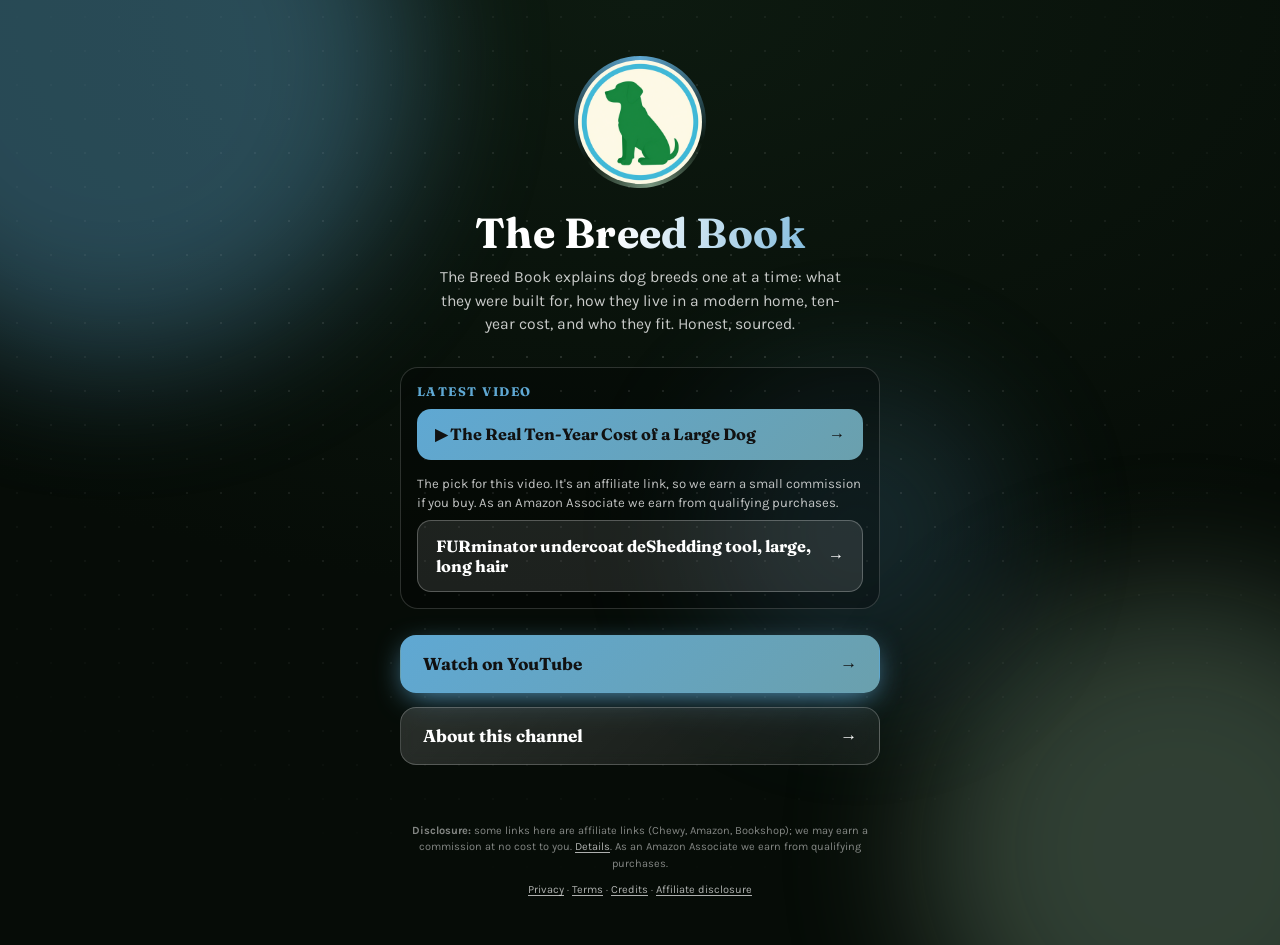
<file: index.html>
<!doctype html>
<html lang="en">
<head>
<meta charset="utf-8">
<meta name="viewport" content="width=device-width, initial-scale=1">
<title>The Breed Book · Links</title>
<meta name="description" content="The Breed Book explains dog breeds one at a time: what they were built for, how they live in a modern home, ten-year cost, and who they fit. Honest, sourced.">
<link rel="canonical" href="https://thebreedbook.visionmediachannels.com/">
<meta property="og:site_name" content="The Breed Book">
<meta property="og:type" content="website">
<meta property="og:title" content="The Breed Book">
<meta property="og:description" content="The Breed Book explains dog breeds one at a time: what they were built for, how they live in a modern home, ten-year cost, and who they fit. Honest, sourced.">
<meta property="og:url" content="https://thebreedbook.visionmediachannels.com/">
<meta property="og:image" content="https://thebreedbook.visionmediachannels.com/images/site-header.png">
<meta name="twitter:card" content="summary_large_image">
<link rel="icon" type="image/png" sizes="32x32" href="https://thebreedbook.visionmediachannels.com/favicon-32.png">
<link rel="preconnect" href="https://fonts.googleapis.com"><link rel="preconnect" href="https://fonts.gstatic.com" crossorigin>
<link rel="stylesheet" href="https://fonts.googleapis.com/css2?family=Fraunces:wght@400;700&amp;family=Karla:wght@400;700&amp;display=swap">
<style>
:root{--bg:#0d1a10;--bg2:#060c07;--glow:#5FA8D3;--glow2:#78967f;--head:'Fraunces',Georgia,serif;--body:'Karla',system-ui,sans-serif}
*{box-sizing:border-box}html{-webkit-text-size-adjust:100%}
body{margin:0;min-height:100vh;color:#fff;font:17px/1.5 var(--body);background:radial-gradient(120% 90% at 50% 0%,var(--bg) 0%,var(--bg2) 70%);overflow-x:hidden;position:relative}
.orb{position:fixed;border-radius:50%;filter:blur(70px);opacity:.38;pointer-events:none;z-index:0;will-change:transform}
.o1{width:46vmax;height:46vmax;background:var(--glow);top:-18vmax;left:-14vmax;animation:d1 22s ease-in-out infinite alternate}
.o2{width:40vmax;height:40vmax;background:var(--glow2);bottom:-16vmax;right:-12vmax;animation:d2 26s ease-in-out infinite alternate}
.o3{width:24vmax;height:24vmax;background:var(--glow);opacity:.18;top:42%;left:55%;animation:d3 30s ease-in-out infinite alternate}
@keyframes d1{to{transform:translate(18vmax,12vmax) scale(1.2)}}
@keyframes d2{to{transform:translate(-16vmax,-10vmax) scale(1.15)}}
@keyframes d3{to{transform:translate(-30vmax,8vmax) scale(.8)}}
.dots{position:fixed;inset:0;z-index:0;pointer-events:none;background-image:radial-gradient(rgba(255,255,255,.14) 1px,transparent 1.5px);background-size:34px 34px;mask-image:radial-gradient(70% 60% at 50% 40%,#000,transparent);animation:drift 40s linear infinite}
@keyframes drift{to{background-position:34px 68px}}
main{position:relative;z-index:1;max-width:520px;margin:0 auto;padding:56px 20px 28px;text-align:center}
.ring{width:132px;height:132px;margin:0 auto 22px;border-radius:50%;padding:4px;position:relative;
  background:conic-gradient(from 0deg,var(--glow),transparent 30%,var(--glow2),transparent 65%,var(--glow));animation:spin 7s linear infinite;
  opacity:0;animation:spin 7s linear infinite,pop .9s .1s cubic-bezier(.2,.9,.3,1.3) forwards}
.ring::after{content:"";position:absolute;inset:-14px;border-radius:50%;border:2px solid var(--glow);opacity:.0;animation:pulse 3.2s 1s ease-out infinite}
.ring img,.ring .ph{width:100%;height:100%;border-radius:50%;display:block;object-fit:cover;background:var(--bg2);animation:unspin 7s linear infinite}
.ring .ph{display:grid;place-items:center;font:700 44px var(--head)}
@keyframes spin{to{transform:rotate(360deg)}}@keyframes unspin{to{transform:rotate(-360deg)}}
@keyframes pulse{0%{transform:scale(.85);opacity:.55}100%{transform:scale(1.25);opacity:0}}
@keyframes pop{from{opacity:0;transform:scale(.6) rotate(0)}to{opacity:1}}
h1{font:700 clamp(30px,8vw,42px)/1.1 var(--head);margin:0 0 10px;letter-spacing:.01em;
  background:linear-gradient(100deg,#fff 20%,var(--glow) 45%,#fff 70%);background-size:220% 100%;-webkit-background-clip:text;background-clip:text;color:transparent;
  animation:shine 6s 1s ease-in-out infinite,up .8s .25s both}
@keyframes shine{0%,100%{background-position:100% 0}50%{background-position:0 0}}
.tag{margin:0 auto 30px;max-width:420px;color:rgba(255,255,255,.78);font-size:.98rem;animation:up .8s .4s both}
@keyframes up{from{opacity:0;transform:translateY(18px)}to{opacity:1;transform:none}}
.btns{display:grid;gap:14px}
.btn{position:relative;display:flex;align-items:center;justify-content:space-between;gap:12px;padding:17px 22px;border-radius:16px;color:#fff;text-decoration:none;
  font:700 1.08rem var(--head);background:linear-gradient(135deg,rgba(255,255,255,.14),rgba(255,255,255,.05));border:1px solid rgba(255,255,255,.22);
  backdrop-filter:blur(8px);-webkit-backdrop-filter:blur(8px);overflow:hidden;opacity:0;animation:up .7s calc(.55s + var(--i)*.12s) both;
  transition:transform .25s cubic-bezier(.2,.8,.3,1.2),border-color .25s,box-shadow .25s}
.btn:first-child{background:linear-gradient(135deg,var(--glow),color-mix(in srgb,var(--glow) 55%,var(--glow2)));border-color:transparent;color:#111;box-shadow:0 8px 30px -8px var(--glow)}
.btn::before{content:"";position:absolute;top:0;left:-70%;width:45%;height:100%;background:linear-gradient(100deg,transparent,rgba(255,255,255,.4),transparent);transform:skewX(-20deg);transition:left .7s}
.btn:hover,.btn:focus-visible{transform:translateY(-4px) scale(1.02);border-color:var(--glow);box-shadow:0 14px 34px -10px var(--glow);outline:none}
.btn:hover::before{left:130%}.btn i{font-style:normal;transition:transform .25s}.btn:hover i{transform:translateX(6px)}
.btn:active{transform:scale(.98)}
.btn:first-child::after{content:"";position:absolute;inset:0;border-radius:16px;box-shadow:0 0 0 0 var(--glow);animation:ping 2.6s 2s ease-out infinite}
@keyframes ping{0%{box-shadow:0 0 0 0 color-mix(in srgb,var(--glow) 60%,transparent)}70%,100%{box-shadow:0 0 0 16px transparent}}
.latest{margin:0 0 26px;padding:16px;border-radius:18px;background:rgba(0,0,0,.28);border:1px solid rgba(255,255,255,.16);text-align:left;animation:up .8s .5s both}
.kick{margin:0 0 10px;font:700 .78rem var(--head);letter-spacing:.12em;text-transform:uppercase;color:var(--glow)}
.lbtn{display:flex;align-items:center;justify-content:space-between;gap:12px;padding:15px 18px;border-radius:14px;text-decoration:none;font:700 1.02rem var(--head);
  color:#111;background:linear-gradient(135deg,var(--glow),color-mix(in srgb,var(--glow) 55%,var(--glow2)));transition:transform .25s}
.lbtn:hover,.lbtn:focus-visible{transform:translateY(-3px);outline:none}.lbtn i{font-style:normal}
.lbtn.prod{color:#fff;background:rgba(255,255,255,.1);border:1px solid rgba(255,255,255,.25)}
.pdisc{margin:14px 0 8px;font-size:.82rem;line-height:1.45;color:rgba(255,255,255,.75)}
footer{position:relative;z-index:1;max-width:520px;margin:0 auto;padding:30px 20px 36px;text-align:center;font-size:11px;line-height:1.5;color:rgba(255,255,255,.5);animation:up 1s 1.4s both}
footer p{margin:0 0 10px}footer a{color:rgba(255,255,255,.68);text-decoration:underline;text-underline-offset:2px}footer a:hover{color:#fff}
@media (prefers-reduced-motion:reduce){*,*::before,*::after{animation:none!important;transition:none!important}.btn,h1,.tag,.ring,footer{opacity:1!important}}
</style>
</head>
<body>
<div class="orb o1"></div><div class="orb o2"></div><div class="orb o3"></div><div class="dots"></div>
<main>
<div class="ring"><img src="/images/avatar.png" alt="The Breed Book logo" width="360" height="360"></div>
<h1>The Breed Book</h1>
<p class="tag">The Breed Book explains dog breeds one at a time: what they were built for, how they live in a modern home, ten-year cost, and who they fit. Honest, sourced.</p>
<section class="latest" aria-label="Latest video"><p class="kick">Latest video</p><a class="lbtn" href="https://www.youtube.com/watch?v=RizYmLaCqzc"><span>▶ The Real Ten-Year Cost of a Large Dog</span><i aria-hidden="true">→</i></a><p class="pdisc">The pick for this video. It's an affiliate link, so we earn a small commission if you buy. As an Amazon Associate we earn from qualifying purchases.</p><a class="lbtn prod" rel="sponsored noopener" href="https://www.amazon.com/dp/B07MZDTG76?tag=vm-breed-20"><span>FURminator undercoat deShedding tool, large, long hair</span><i aria-hidden="true">→</i></a></section>
<nav class="btns" aria-label="Links"><a class="btn" style="--i:0" href="https://www.youtube.com/@thebreedbook"><span>Watch on YouTube</span><i aria-hidden="true">→</i></a><a class="btn" style="--i:1" href="https://thebreedbook.visionmediachannels.com/about/"><span>About this channel</span><i aria-hidden="true">→</i></a></nav>
</main>
<footer>
<p><strong>Disclosure:</strong> some links here are affiliate links (Chewy, Amazon, Bookshop); we may earn a commission at no cost to you. <a href="https://thebreedbook.visionmediachannels.com/affiliate-disclosure/">Details</a>. As an Amazon Associate we earn from qualifying purchases.</p>
<p><a href="https://thebreedbook.visionmediachannels.com/privacy/">Privacy</a> · <a href="https://thebreedbook.visionmediachannels.com/terms/">Terms</a> · <a href="https://thebreedbook.visionmediachannels.com/credits/">Credits</a> · <a href="https://thebreedbook.visionmediachannels.com/affiliate-disclosure/">Affiliate disclosure</a></p>
</footer>
</body>
</html>
</file>
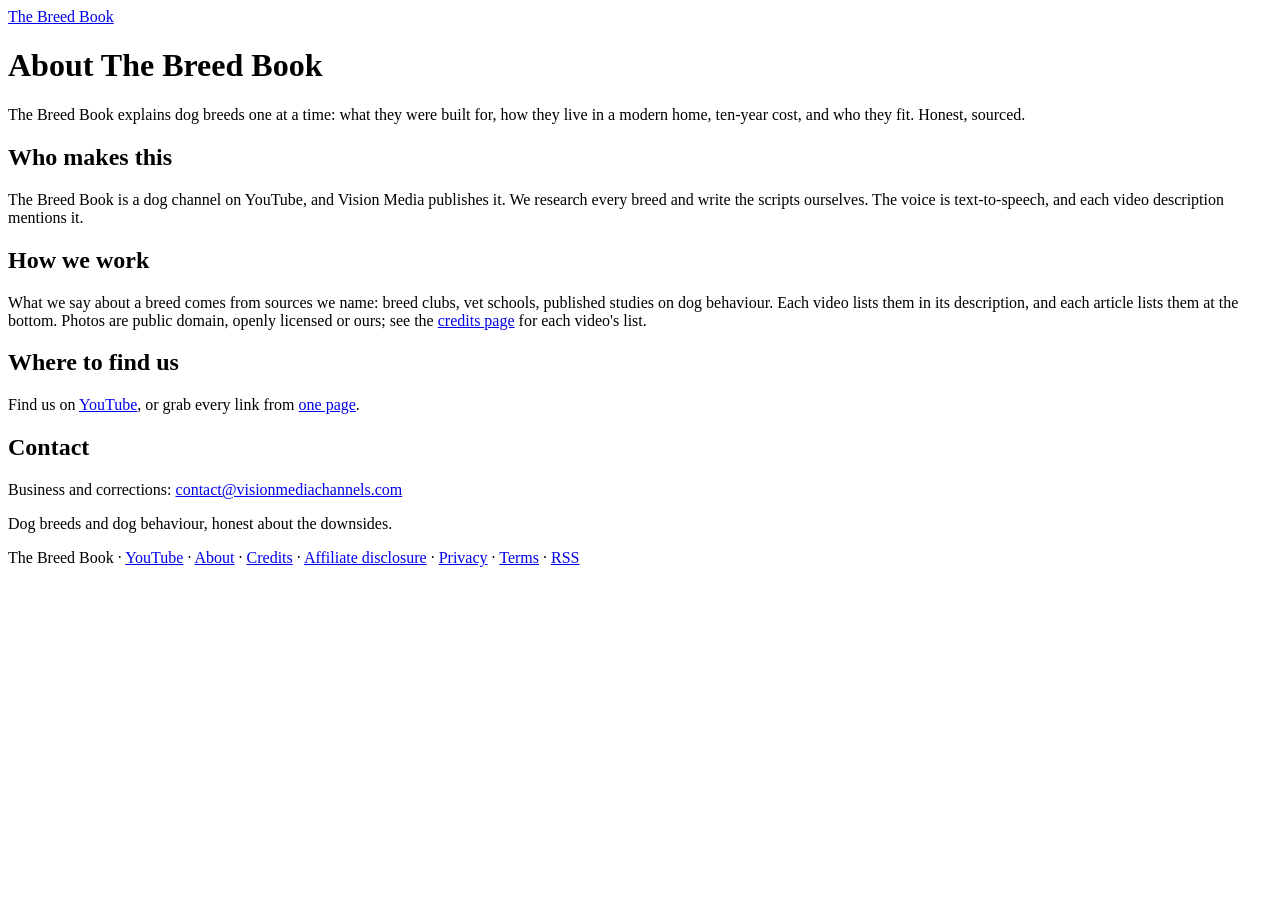
<file: about/index.html>
<!doctype html>
<html lang="en">
<head>
<meta charset="utf-8">
<meta name="viewport" content="width=device-width, initial-scale=1">
<title>About · The Breed Book</title>
<meta name="description" content="About The Breed Book: who makes it, how the videos are made, and how to reach us.">
<link rel="canonical" href="https://thebreedbook.visionmediachannels.com/about/">
<meta property="og:site_name" content="The Breed Book">
<meta property="og:type" content="website">
<meta property="og:title" content="About · The Breed Book">
<meta property="og:description" content="About The Breed Book: who makes it, how the videos are made, and how to reach us.">
<meta property="og:url" content="https://thebreedbook.visionmediachannels.com/about/">
<meta property="og:image" content="https://thebreedbook.visionmediachannels.com/images/site-header.png">
<meta name="twitter:card" content="summary_large_image">
<link rel="alternate" type="application/rss+xml" title="The Breed Book" href="https://thebreedbook.visionmediachannels.com/feed.xml">
<link rel="icon" type="image/png" sizes="32x32" href="https://thebreedbook.visionmediachannels.com/favicon-32.png">
<link rel="icon" type="image/png" sizes="512x512" href="https://thebreedbook.visionmediachannels.com/favicon-512.png">
<link rel="preconnect" href="https://fonts.googleapis.com">
<link rel="preconnect" href="https://fonts.gstatic.com" crossorigin>
<link rel="stylesheet" href="https://fonts.googleapis.com/css2?family=Fraunces:wght@400;700&amp;family=Karla:wght@400;700&amp;display=swap">
<link rel="stylesheet" href="https://thebreedbook.visionmediachannels.com/style.css">

</head>
<body>
<header class="site"><a href="https://thebreedbook.visionmediachannels.com/">The Breed Book</a></header>
<main>
<h1>About The Breed Book</h1><p class="lede">The Breed Book explains dog breeds one at a time: what they were built for, how they live in a modern home, ten-year cost, and who they fit. Honest, sourced.</p><h2>Who makes this</h2><p>The Breed Book is a dog channel on YouTube, and Vision Media publishes it. We research every breed and write the scripts ourselves. The voice is text-to-speech, and each video description mentions it.</p><h2>How we work</h2><p>What we say about a breed comes from sources we name: breed clubs, vet schools, published studies on dog behaviour. Each video lists them in its description, and each article lists them at the bottom. Photos are public domain, openly licensed or ours; see the <a href="https://thebreedbook.visionmediachannels.com/credits/">credits page</a> for each video's list.</p><h2>Where to find us</h2><p>Find us on <a href="https://www.youtube.com/@thebreedbook">YouTube</a>, or grab every link from <a href="https://thebreedbook.visionmediachannels.com/go/">one page</a>.</p><h2>Contact</h2><p>Business and corrections: <a href="mailto:contact@visionmediachannels.com">contact@visionmediachannels.com</a></p>
</main>
<footer><p>Dog breeds and dog behaviour, honest about the downsides.</p><p>The Breed Book · <a href="https://www.youtube.com/@thebreedbook">YouTube</a> · <a href="https://thebreedbook.visionmediachannels.com/about/">About</a> · <a href="https://thebreedbook.visionmediachannels.com/credits/">Credits</a> · <a href="https://thebreedbook.visionmediachannels.com/affiliate-disclosure/">Affiliate disclosure</a> · <a href="https://thebreedbook.visionmediachannels.com/privacy/">Privacy</a> · <a href="https://thebreedbook.visionmediachannels.com/terms/">Terms</a> · <a href="https://thebreedbook.visionmediachannels.com/feed.xml">RSS</a></p></footer>
</body>
</html>
</file>
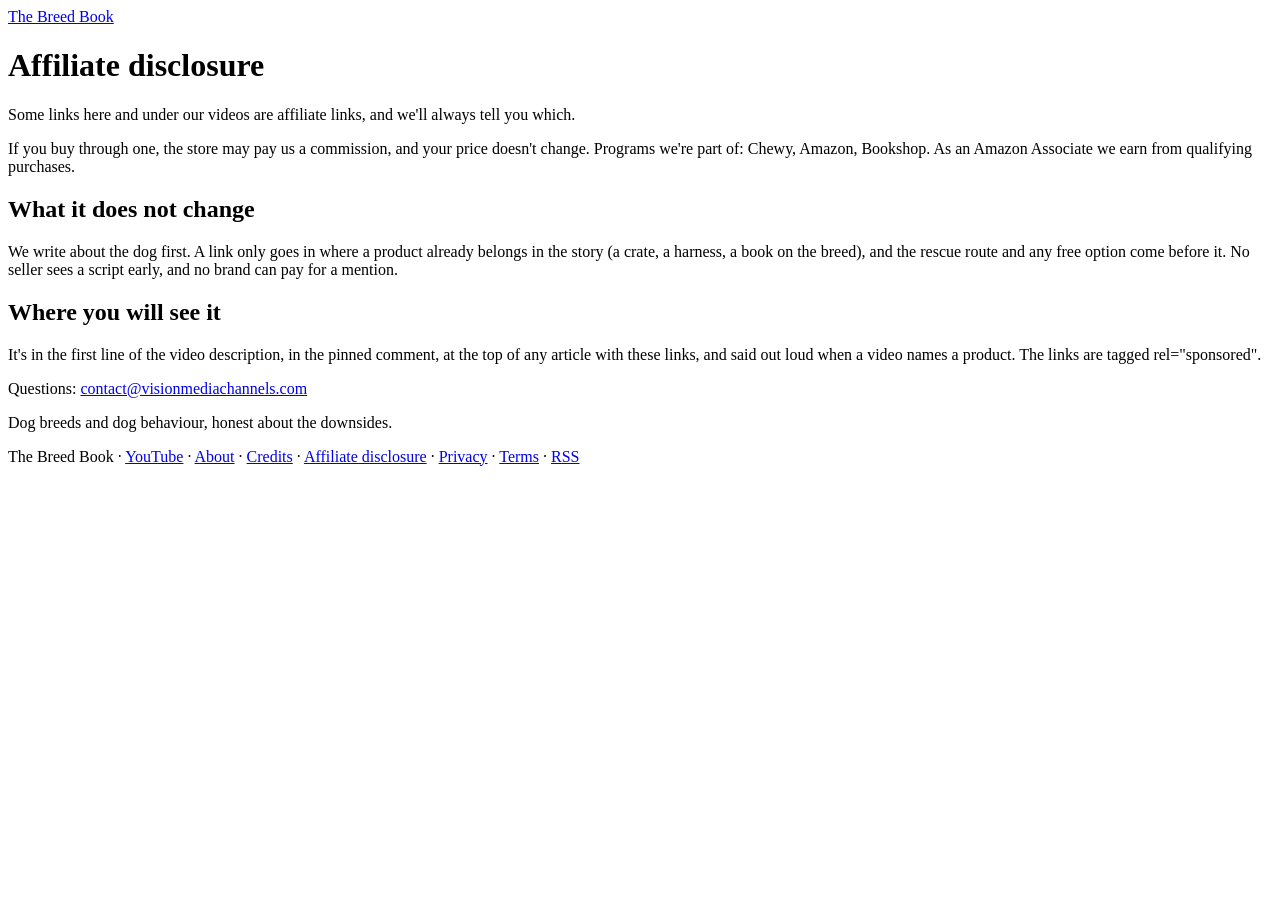
<file: affiliate-disclosure/index.html>
<!doctype html>
<html lang="en">
<head>
<meta charset="utf-8">
<meta name="viewport" content="width=device-width, initial-scale=1">
<title>Affiliate disclosure · The Breed Book</title>
<meta name="description" content="How The Breed Book earns from affiliate links and what that means for what we recommend.">
<link rel="canonical" href="https://thebreedbook.visionmediachannels.com/affiliate-disclosure/">
<meta property="og:site_name" content="The Breed Book">
<meta property="og:type" content="website">
<meta property="og:title" content="Affiliate disclosure · The Breed Book">
<meta property="og:description" content="How The Breed Book earns from affiliate links and what that means for what we recommend.">
<meta property="og:url" content="https://thebreedbook.visionmediachannels.com/affiliate-disclosure/">
<meta property="og:image" content="https://thebreedbook.visionmediachannels.com/images/site-header.png">
<meta name="twitter:card" content="summary_large_image">
<link rel="alternate" type="application/rss+xml" title="The Breed Book" href="https://thebreedbook.visionmediachannels.com/feed.xml">
<link rel="icon" type="image/png" sizes="32x32" href="https://thebreedbook.visionmediachannels.com/favicon-32.png">
<link rel="icon" type="image/png" sizes="512x512" href="https://thebreedbook.visionmediachannels.com/favicon-512.png">
<link rel="preconnect" href="https://fonts.googleapis.com">
<link rel="preconnect" href="https://fonts.gstatic.com" crossorigin>
<link rel="stylesheet" href="https://fonts.googleapis.com/css2?family=Fraunces:wght@400;700&amp;family=Karla:wght@400;700&amp;display=swap">
<link rel="stylesheet" href="https://thebreedbook.visionmediachannels.com/style.css">

</head>
<body>
<header class="site"><a href="https://thebreedbook.visionmediachannels.com/">The Breed Book</a></header>
<main>
<h1>Affiliate disclosure</h1><p class="lede">Some links here and under our videos are affiliate links, and we'll always tell you which.</p><p>If you buy through one, the store may pay us a commission, and your price doesn't change. Programs we're part of: Chewy, Amazon, Bookshop. As an Amazon Associate we earn from qualifying purchases.</p><h2>What it does not change</h2><p>We write about the dog first. A link only goes in where a product already belongs in the story (a crate, a harness, a book on the breed), and the rescue route and any free option come before it. No seller sees a script early, and no brand can pay for a mention.</p><h2>Where you will see it</h2><p>It's in the first line of the video description, in the pinned comment, at the top of any article with these links, and said out loud when a video names a product. The links are tagged rel="sponsored".</p><p>Questions: <a href="mailto:contact@visionmediachannels.com">contact@visionmediachannels.com</a></p>
</main>
<footer><p>Dog breeds and dog behaviour, honest about the downsides.</p><p>The Breed Book · <a href="https://www.youtube.com/@thebreedbook">YouTube</a> · <a href="https://thebreedbook.visionmediachannels.com/about/">About</a> · <a href="https://thebreedbook.visionmediachannels.com/credits/">Credits</a> · <a href="https://thebreedbook.visionmediachannels.com/affiliate-disclosure/">Affiliate disclosure</a> · <a href="https://thebreedbook.visionmediachannels.com/privacy/">Privacy</a> · <a href="https://thebreedbook.visionmediachannels.com/terms/">Terms</a> · <a href="https://thebreedbook.visionmediachannels.com/feed.xml">RSS</a></p></footer>
</body>
</html>
</file>
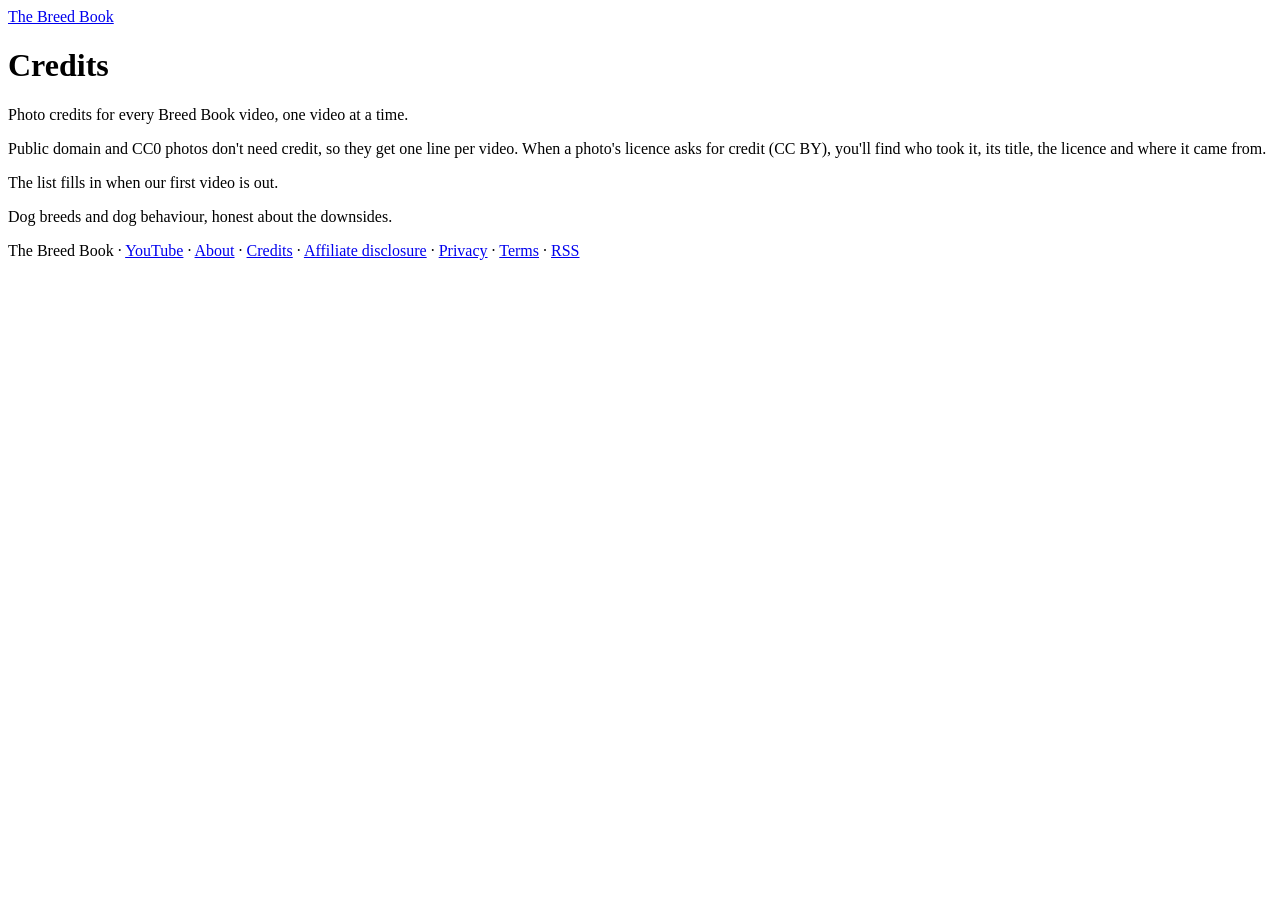
<file: credits/index.html>
<!doctype html>
<html lang="en">
<head>
<meta charset="utf-8">
<meta name="viewport" content="width=device-width, initial-scale=1">
<title>Credits · The Breed Book</title>
<meta name="description" content="Image and source credits for The Breed Book videos.">
<link rel="canonical" href="https://thebreedbook.visionmediachannels.com/credits/">
<meta property="og:site_name" content="The Breed Book">
<meta property="og:type" content="website">
<meta property="og:title" content="Credits · The Breed Book">
<meta property="og:description" content="Image and source credits for The Breed Book videos.">
<meta property="og:url" content="https://thebreedbook.visionmediachannels.com/credits/">
<meta property="og:image" content="https://thebreedbook.visionmediachannels.com/images/site-header.png">
<meta name="twitter:card" content="summary_large_image">
<link rel="alternate" type="application/rss+xml" title="The Breed Book" href="https://thebreedbook.visionmediachannels.com/feed.xml">
<link rel="icon" type="image/png" sizes="32x32" href="https://thebreedbook.visionmediachannels.com/favicon-32.png">
<link rel="icon" type="image/png" sizes="512x512" href="https://thebreedbook.visionmediachannels.com/favicon-512.png">
<link rel="preconnect" href="https://fonts.googleapis.com">
<link rel="preconnect" href="https://fonts.gstatic.com" crossorigin>
<link rel="stylesheet" href="https://fonts.googleapis.com/css2?family=Fraunces:wght@400;700&amp;family=Karla:wght@400;700&amp;display=swap">
<link rel="stylesheet" href="https://thebreedbook.visionmediachannels.com/style.css">

</head>
<body>
<header class="site"><a href="https://thebreedbook.visionmediachannels.com/">The Breed Book</a></header>
<main>
<h1>Credits</h1><p class="lede">Photo credits for every Breed Book video, one video at a time.</p><p>Public domain and CC0 photos don't need credit, so they get one line per video. When a photo's licence asks for credit (CC BY), you'll find who took it, its title, the licence and where it came from.</p><p class="meta">The list fills in when our first video is out.</p>
</main>
<footer><p>Dog breeds and dog behaviour, honest about the downsides.</p><p>The Breed Book · <a href="https://www.youtube.com/@thebreedbook">YouTube</a> · <a href="https://thebreedbook.visionmediachannels.com/about/">About</a> · <a href="https://thebreedbook.visionmediachannels.com/credits/">Credits</a> · <a href="https://thebreedbook.visionmediachannels.com/affiliate-disclosure/">Affiliate disclosure</a> · <a href="https://thebreedbook.visionmediachannels.com/privacy/">Privacy</a> · <a href="https://thebreedbook.visionmediachannels.com/terms/">Terms</a> · <a href="https://thebreedbook.visionmediachannels.com/feed.xml">RSS</a></p></footer>
</body>
</html>
</file>
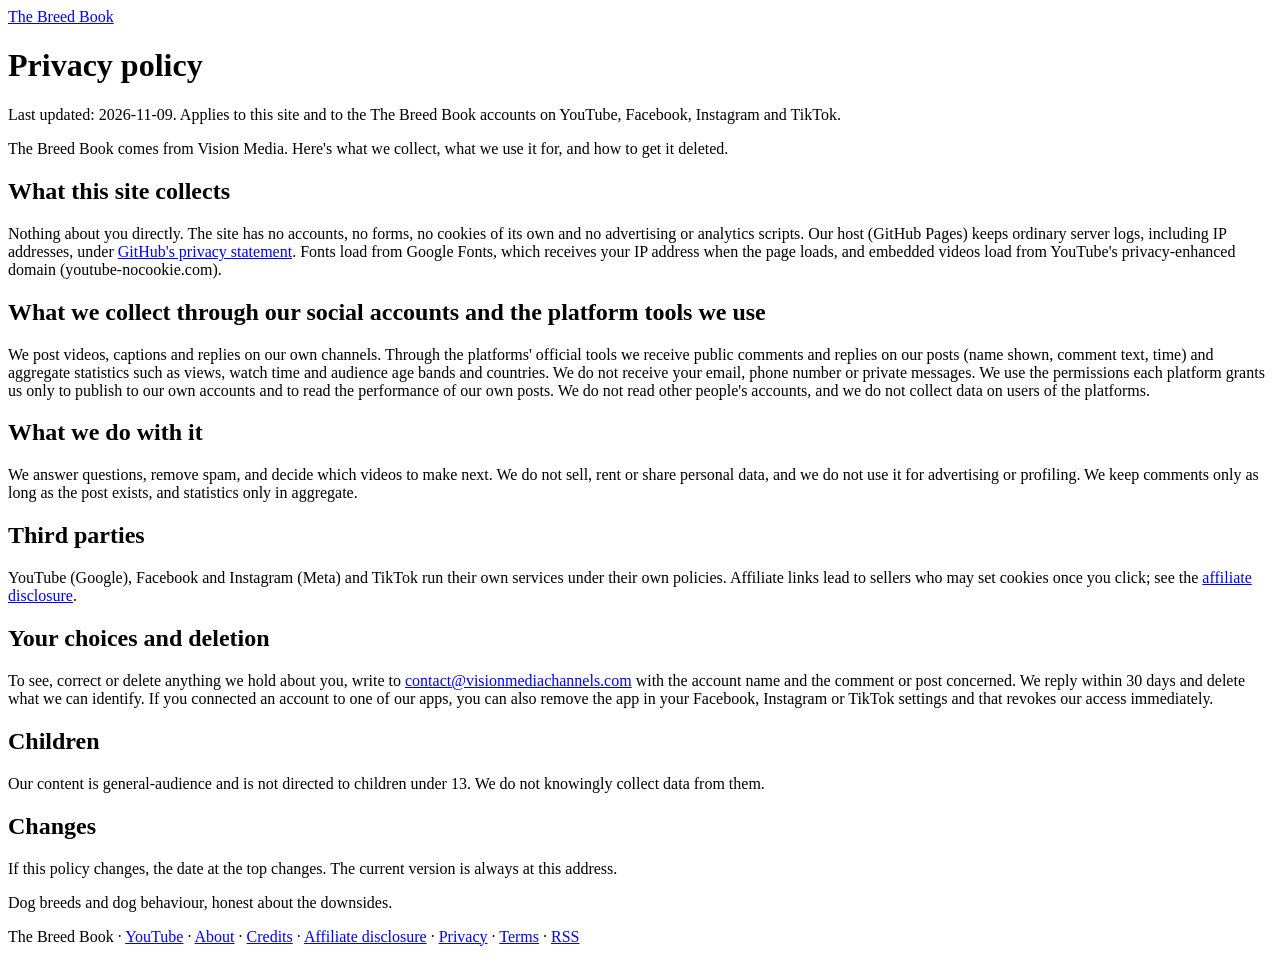
<file: privacy/index.html>
<!doctype html>
<html lang="en">
<head>
<meta charset="utf-8">
<meta name="viewport" content="width=device-width, initial-scale=1">
<title>Privacy policy · The Breed Book</title>
<meta name="description" content="Privacy policy for The Breed Book and its social accounts: what data we collect, why, and how to ask us to delete it.">
<link rel="canonical" href="https://thebreedbook.visionmediachannels.com/privacy/">
<meta property="og:site_name" content="The Breed Book">
<meta property="og:type" content="website">
<meta property="og:title" content="Privacy policy · The Breed Book">
<meta property="og:description" content="Privacy policy for The Breed Book and its social accounts: what data we collect, why, and how to ask us to delete it.">
<meta property="og:url" content="https://thebreedbook.visionmediachannels.com/privacy/">
<meta property="og:image" content="https://thebreedbook.visionmediachannels.com/images/site-header.png">
<meta name="twitter:card" content="summary_large_image">
<link rel="alternate" type="application/rss+xml" title="The Breed Book" href="https://thebreedbook.visionmediachannels.com/feed.xml">
<link rel="icon" type="image/png" sizes="32x32" href="https://thebreedbook.visionmediachannels.com/favicon-32.png">
<link rel="icon" type="image/png" sizes="512x512" href="https://thebreedbook.visionmediachannels.com/favicon-512.png">
<link rel="preconnect" href="https://fonts.googleapis.com">
<link rel="preconnect" href="https://fonts.gstatic.com" crossorigin>
<link rel="stylesheet" href="https://fonts.googleapis.com/css2?family=Fraunces:wght@400;700&amp;family=Karla:wght@400;700&amp;display=swap">
<link rel="stylesheet" href="https://thebreedbook.visionmediachannels.com/style.css">

</head>
<body>
<header class="site"><a href="https://thebreedbook.visionmediachannels.com/">The Breed Book</a></header>
<main>
<h1>Privacy policy</h1><p class="meta">Last updated: 2026-11-09. Applies to this site and to the The Breed Book accounts on YouTube, Facebook, Instagram and TikTok.</p><p class="lede">The Breed Book comes from Vision Media. Here's what we collect, what we use it for, and how to get it deleted.</p><h2>What this site collects</h2><p>Nothing about you directly. The site has no accounts, no forms, no cookies of its own and no advertising or analytics scripts. Our host (GitHub Pages) keeps ordinary server logs, including IP addresses, under <a href="https://docs.github.com/en/site-policy/privacy-policies/github-general-privacy-statement">GitHub's privacy statement</a>. Fonts load from Google Fonts, which receives your IP address when the page loads, and embedded videos load from YouTube's privacy-enhanced domain (youtube-nocookie.com).</p><h2>What we collect through our social accounts and the platform tools we use</h2><p>We post videos, captions and replies on our own channels. Through the platforms' official tools we receive public comments and replies on our posts (name shown, comment text, time) and aggregate statistics such as views, watch time and audience age bands and countries. We do not receive your email, phone number or private messages. We use the permissions each platform grants us only to publish to our own accounts and to read the performance of our own posts. We do not read other people's accounts, and we do not collect data on users of the platforms.</p><h2>What we do with it</h2><p>We answer questions, remove spam, and decide which videos to make next. We do not sell, rent or share personal data, and we do not use it for advertising or profiling. We keep comments only as long as the post exists, and statistics only in aggregate.</p><h2>Third parties</h2><p>YouTube (Google), Facebook and Instagram (Meta) and TikTok run their own services under their own policies. Affiliate links lead to sellers who may set cookies once you click; see the <a href="https://thebreedbook.visionmediachannels.com/affiliate-disclosure/">affiliate disclosure</a>.</p><h2>Your choices and deletion</h2><p>To see, correct or delete anything we hold about you, write to <a href="mailto:contact@visionmediachannels.com">contact@visionmediachannels.com</a> with the account name and the comment or post concerned. We reply within 30 days and delete what we can identify. If you connected an account to one of our apps, you can also remove the app in your Facebook, Instagram or TikTok settings and that revokes our access immediately.</p><h2>Children</h2><p>Our content is general-audience and is not directed to children under 13. We do not knowingly collect data from them.</p><h2>Changes</h2><p>If this policy changes, the date at the top changes. The current version is always at this address.</p>
</main>
<footer><p>Dog breeds and dog behaviour, honest about the downsides.</p><p>The Breed Book · <a href="https://www.youtube.com/@thebreedbook">YouTube</a> · <a href="https://thebreedbook.visionmediachannels.com/about/">About</a> · <a href="https://thebreedbook.visionmediachannels.com/credits/">Credits</a> · <a href="https://thebreedbook.visionmediachannels.com/affiliate-disclosure/">Affiliate disclosure</a> · <a href="https://thebreedbook.visionmediachannels.com/privacy/">Privacy</a> · <a href="https://thebreedbook.visionmediachannels.com/terms/">Terms</a> · <a href="https://thebreedbook.visionmediachannels.com/feed.xml">RSS</a></p></footer>
</body>
</html>
</file>
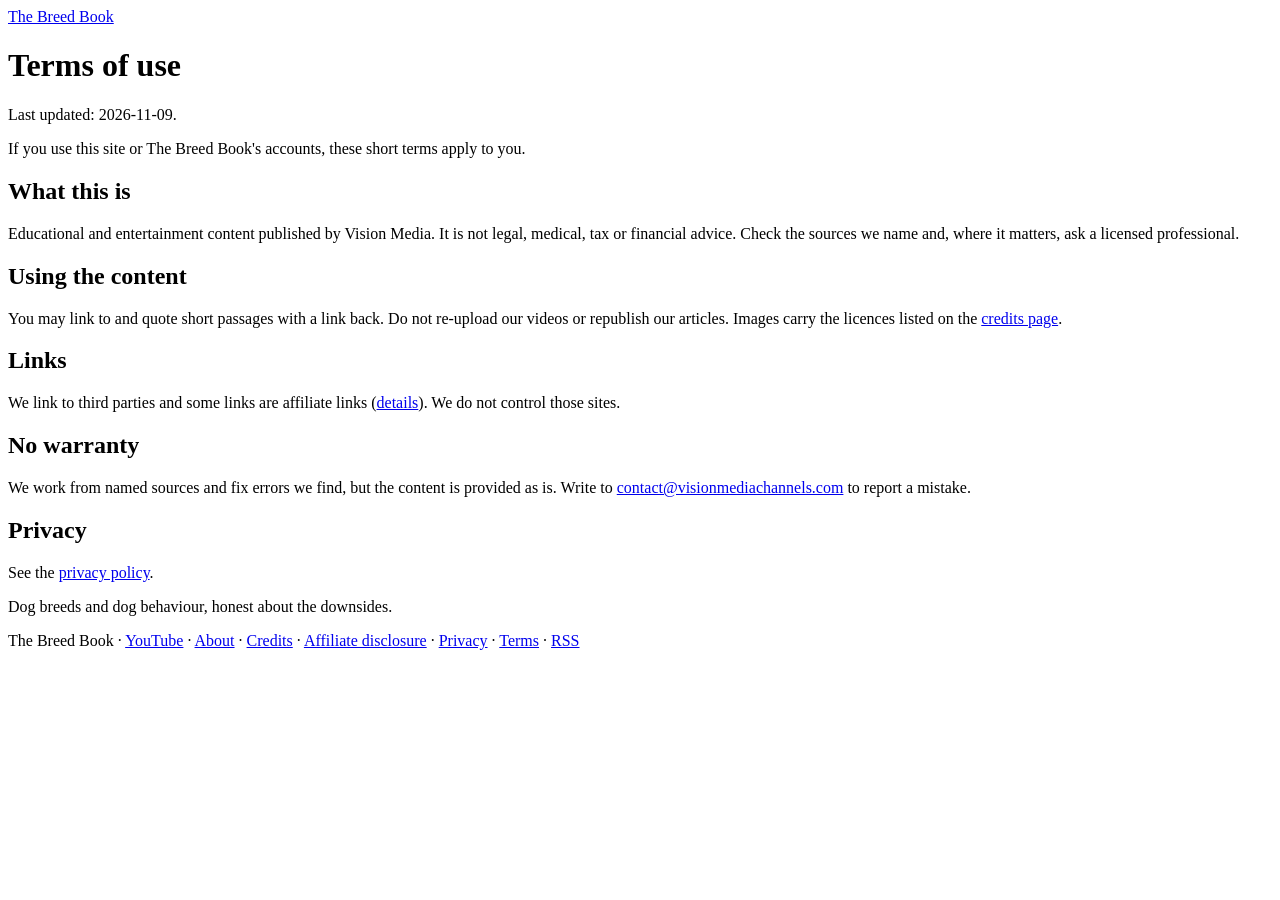
<file: terms/index.html>
<!doctype html>
<html lang="en">
<head>
<meta charset="utf-8">
<meta name="viewport" content="width=device-width, initial-scale=1">
<title>Terms of use · The Breed Book</title>
<meta name="description" content="Terms of use for the The Breed Book site and its social accounts.">
<link rel="canonical" href="https://thebreedbook.visionmediachannels.com/terms/">
<meta property="og:site_name" content="The Breed Book">
<meta property="og:type" content="website">
<meta property="og:title" content="Terms of use · The Breed Book">
<meta property="og:description" content="Terms of use for the The Breed Book site and its social accounts.">
<meta property="og:url" content="https://thebreedbook.visionmediachannels.com/terms/">
<meta property="og:image" content="https://thebreedbook.visionmediachannels.com/images/site-header.png">
<meta name="twitter:card" content="summary_large_image">
<link rel="alternate" type="application/rss+xml" title="The Breed Book" href="https://thebreedbook.visionmediachannels.com/feed.xml">
<link rel="icon" type="image/png" sizes="32x32" href="https://thebreedbook.visionmediachannels.com/favicon-32.png">
<link rel="icon" type="image/png" sizes="512x512" href="https://thebreedbook.visionmediachannels.com/favicon-512.png">
<link rel="preconnect" href="https://fonts.googleapis.com">
<link rel="preconnect" href="https://fonts.gstatic.com" crossorigin>
<link rel="stylesheet" href="https://fonts.googleapis.com/css2?family=Fraunces:wght@400;700&amp;family=Karla:wght@400;700&amp;display=swap">
<link rel="stylesheet" href="https://thebreedbook.visionmediachannels.com/style.css">

</head>
<body>
<header class="site"><a href="https://thebreedbook.visionmediachannels.com/">The Breed Book</a></header>
<main>
<h1>Terms of use</h1><p class="meta">Last updated: 2026-11-09.</p><p class="lede">If you use this site or The Breed Book's accounts, these short terms apply to you.</p><h2>What this is</h2><p>Educational and entertainment content published by Vision Media. It is not legal, medical, tax or financial advice. Check the sources we name and, where it matters, ask a licensed professional.</p><h2>Using the content</h2><p>You may link to and quote short passages with a link back. Do not re-upload our videos or republish our articles. Images carry the licences listed on the <a href="https://thebreedbook.visionmediachannels.com/credits/">credits page</a>.</p><h2>Links</h2><p>We link to third parties and some links are affiliate links (<a href="https://thebreedbook.visionmediachannels.com/affiliate-disclosure/">details</a>). We do not control those sites.</p><h2>No warranty</h2><p>We work from named sources and fix errors we find, but the content is provided as is. Write to <a href="mailto:contact@visionmediachannels.com">contact@visionmediachannels.com</a> to report a mistake.</p><h2>Privacy</h2><p>See the <a href="https://thebreedbook.visionmediachannels.com/privacy/">privacy policy</a>.</p>
</main>
<footer><p>Dog breeds and dog behaviour, honest about the downsides.</p><p>The Breed Book · <a href="https://www.youtube.com/@thebreedbook">YouTube</a> · <a href="https://thebreedbook.visionmediachannels.com/about/">About</a> · <a href="https://thebreedbook.visionmediachannels.com/credits/">Credits</a> · <a href="https://thebreedbook.visionmediachannels.com/affiliate-disclosure/">Affiliate disclosure</a> · <a href="https://thebreedbook.visionmediachannels.com/privacy/">Privacy</a> · <a href="https://thebreedbook.visionmediachannels.com/terms/">Terms</a> · <a href="https://thebreedbook.visionmediachannels.com/feed.xml">RSS</a></p></footer>
</body>
</html>
</file>
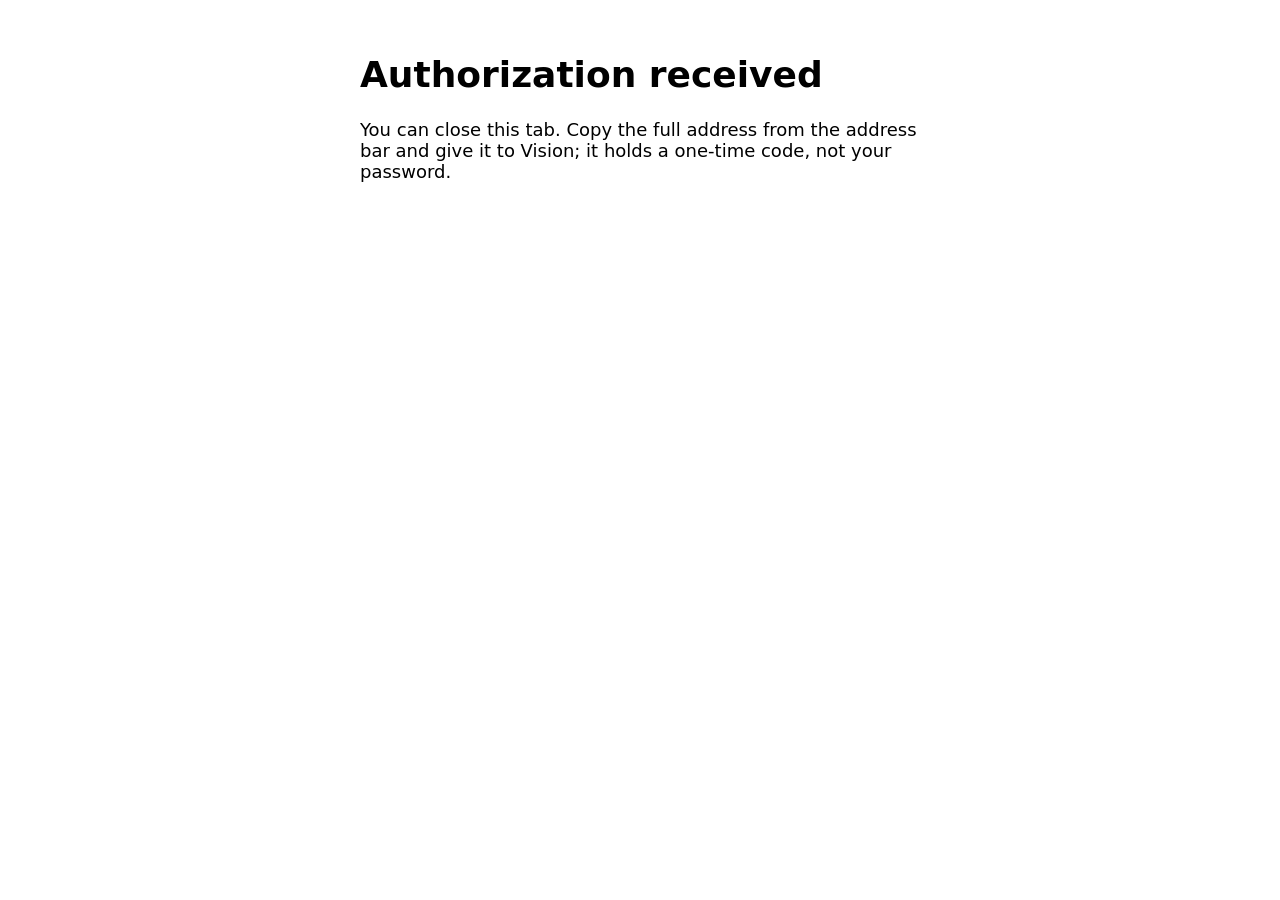
<file: auth/callback/index.html>
<!doctype html><html lang="en"><head><meta charset="utf-8"><meta name="robots" content="noindex"><title>Authorization received</title></head><body style="font:18px system-ui;max-width:560px;margin:3em auto;padding:0 1em"><h1>Authorization received</h1><p>You can close this tab. Copy the full address from the address bar and give it to Vision; it holds a one-time code, not your password.</p></body></html>
</file>
